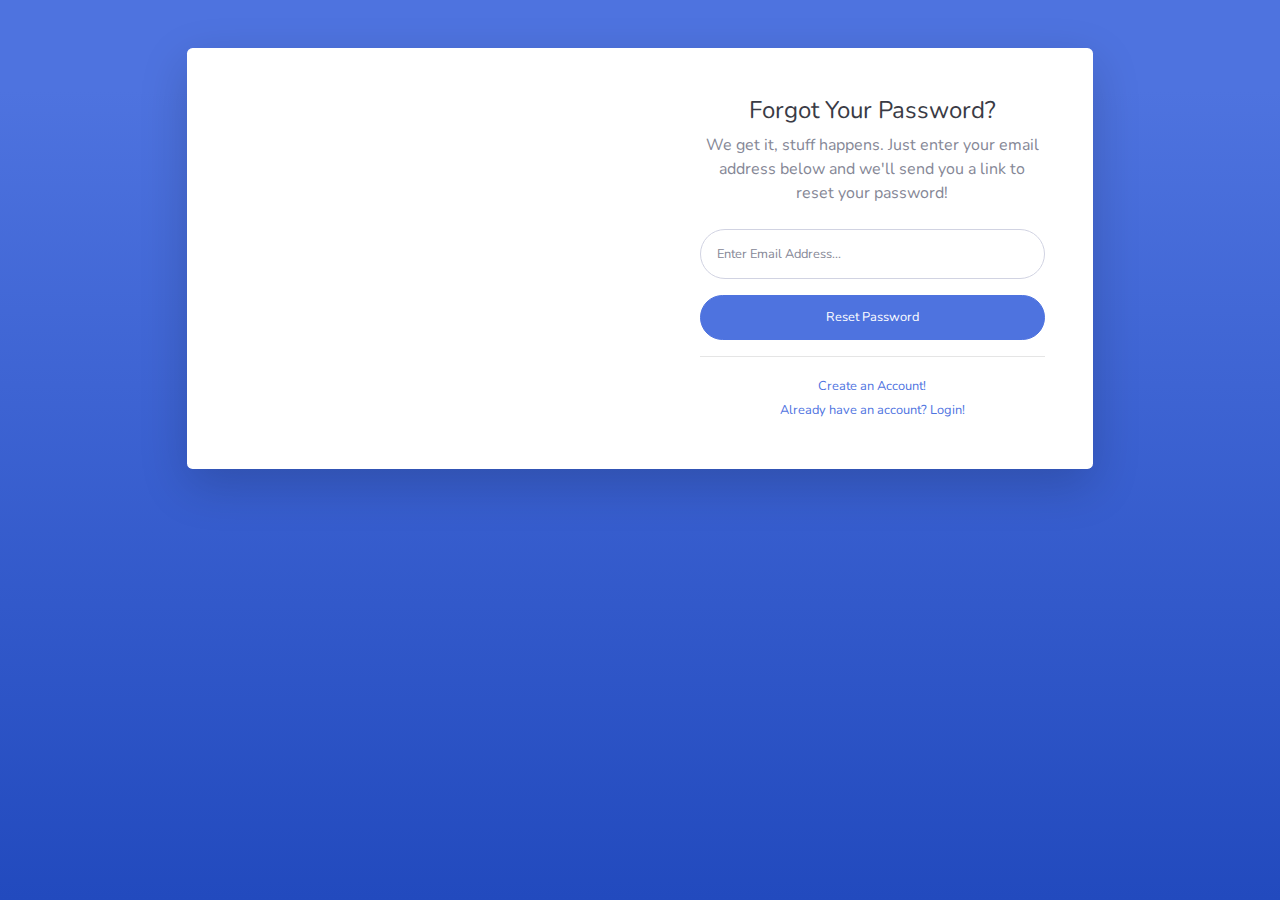
<file: forgot-password.html>
<!DOCTYPE html>
<html lang="en">

<head>

  <meta charset="utf-8">
  <meta http-equiv="X-UA-Compatible" content="IE=edge">
  <meta name="viewport" content="width=device-width, initial-scale=1, shrink-to-fit=no">
  <meta name="description" content="">
  <meta name="author" content="">

  <title>SB Admin 2 - Forgot Password</title>

  <!-- Custom fonts for this template-->
  <link href="vendor/fontawesome-free/css/all.min.css" rel="stylesheet" type="text/css">
  <link href="https://fonts.googleapis.com/css?family=Nunito:200,200i,300,300i,400,400i,600,600i,700,700i,800,800i,900,900i" rel="stylesheet">

  <!-- Custom styles for this template-->
  <link href="css/sb-admin-2.min.css" rel="stylesheet">

</head>

<body class="bg-gradient-primary">

  <div class="container">

    <!-- Outer Row -->
    <div class="row justify-content-center">

      <div class="col-xl-10 col-lg-12 col-md-9">

        <div class="card o-hidden border-0 shadow-lg my-5">
          <div class="card-body p-0">
            <!-- Nested Row within Card Body -->
            <div class="row">
              <div class="col-lg-6 d-none d-lg-block bg-password-image"></div>
              <div class="col-lg-6">
                <div class="p-5">
                  <div class="text-center">
                    <h1 class="h4 text-gray-900 mb-2">Forgot Your Password?</h1>
                    <p class="mb-4">We get it, stuff happens. Just enter your email address below and we'll send you a link to reset your password!</p>
                  </div>
                  <form class="user">
                    <div class="form-group">
                      <input type="email" class="form-control form-control-user" id="exampleInputEmail" aria-describedby="emailHelp" placeholder="Enter Email Address...">
                    </div>
                    <a href="login.html" class="btn btn-primary btn-user btn-block">
                      Reset Password
                    </a>
                  </form>
                  <hr>
                  <div class="text-center">
                    <a class="small" href="register.html">Create an Account!</a>
                  </div>
                  <div class="text-center">
                    <a class="small" href="login.html">Already have an account? Login!</a>
                  </div>
                </div>
              </div>
            </div>
          </div>
        </div>

      </div>

    </div>

  </div>

  <!-- Bootstrap core JavaScript-->
  <script src="vendor/jquery/jquery.min.js"></script>
  <script src="vendor/bootstrap/js/bootstrap.bundle.min.js"></script>

  <!-- Core plugin JavaScript-->
  <script src="vendor/jquery-easing/jquery.easing.min.js"></script>

  <!-- Custom scripts for all pages-->
  <script src="js/sb-admin-2.min.js"></script>

</body>

</html>
</file>
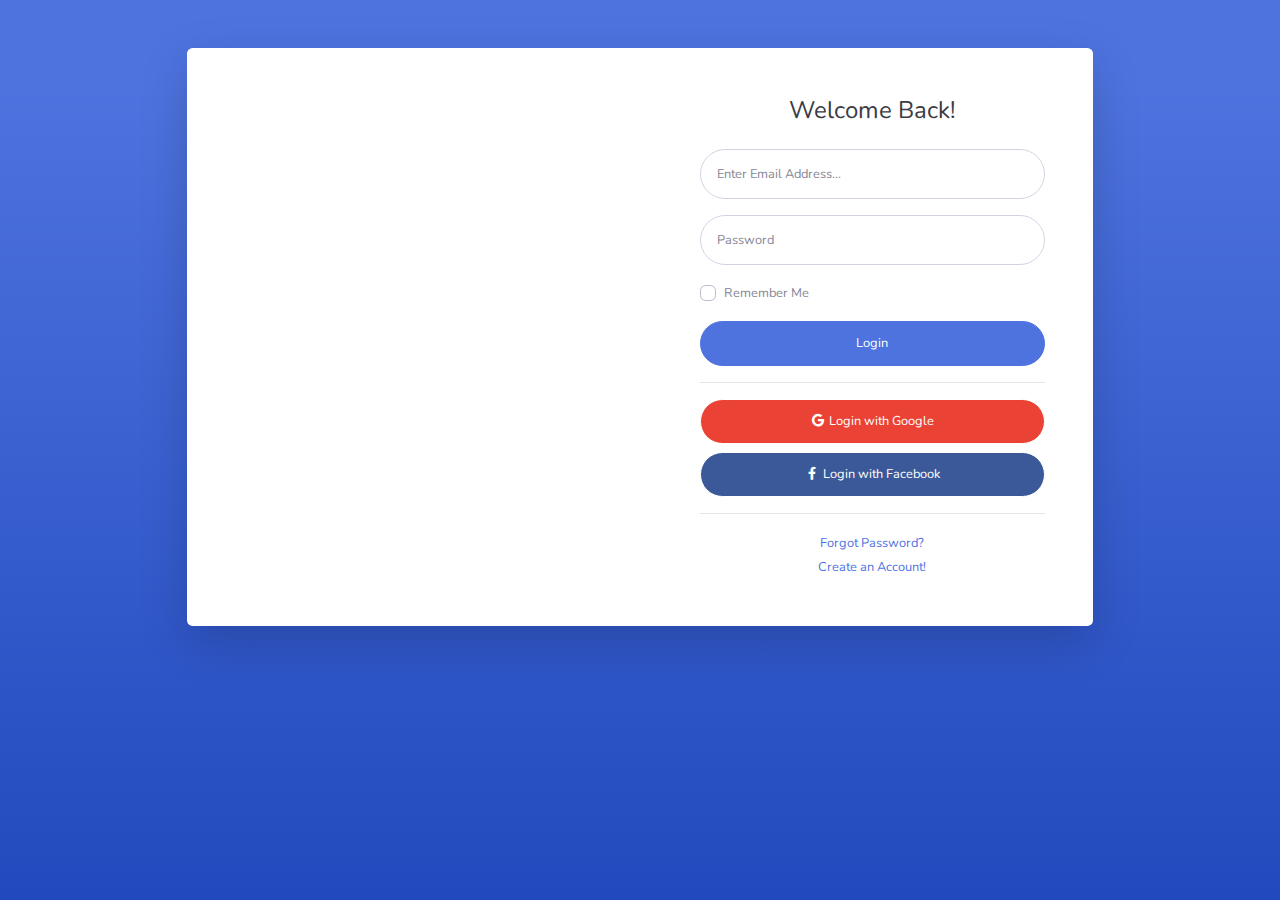
<file: login.html>
<!DOCTYPE html>
<html lang="en">

<head>

  <meta charset="utf-8">
  <meta http-equiv="X-UA-Compatible" content="IE=edge">
  <meta name="viewport" content="width=device-width, initial-scale=1, shrink-to-fit=no">
  <meta name="description" content="">
  <meta name="author" content="">

  <title>Admin Panel - Login</title>

  <!-- Custom fonts for this template-->
  <link href="vendor/fontawesome-free/css/all.min.css" rel="stylesheet" type="text/css">
  <link href="https://fonts.googleapis.com/css?family=Nunito:200,200i,300,300i,400,400i,600,600i,700,700i,800,800i,900,900i" rel="stylesheet">

  <!-- Custom styles for this template-->
  <link href="css/sb-admin-2.min.css" rel="stylesheet">

</head>

<body class="bg-gradient-primary">

  <div class="container">

    <!-- Outer Row -->
    <div class="row justify-content-center">

      <div class="col-xl-10 col-lg-12 col-md-9">

        <div class="card o-hidden border-0 shadow-lg my-5">
          <div class="card-body p-0">
            <!-- Nested Row within Card Body -->
            <div class="row">
              <div class="col-lg-6 d-none d-lg-block bg-login-image"></div>
              <div class="col-lg-6">
                <div class="p-5">
                  <div class="text-center">
                    <h1 class="h4 text-gray-900 mb-4">Welcome Back!</h1>
                  </div>
                  <form class="user">
                    <div class="form-group">
                      <input type="email" class="form-control form-control-user" id="exampleInputEmail" aria-describedby="emailHelp" placeholder="Enter Email Address...">
                    </div>
                    <div class="form-group">
                      <input type="password" class="form-control form-control-user" id="exampleInputPassword" placeholder="Password">
                    </div>
                    <div class="form-group">
                      <div class="custom-control custom-checkbox small">
                        <input type="checkbox" class="custom-control-input" id="customCheck">
                        <label class="custom-control-label" for="customCheck">Remember Me</label>
                      </div>
                    </div>
                    <a href="index.html" class="btn btn-primary btn-user btn-block">
                      Login
                    </a>
                    <hr>
                    <a href="index.html" class="btn btn-google btn-user btn-block">
                      <i class="fab fa-google fa-fw"></i> Login with Google
                    </a>
                    <a href="index.html" class="btn btn-facebook btn-user btn-block">
                      <i class="fab fa-facebook-f fa-fw"></i> Login with Facebook
                    </a>
                  </form>
                  <hr>
                  <div class="text-center">
                    <a class="small" href="forgot-password.html">Forgot Password?</a>
                  </div>
                  <div class="text-center">
                    <a class="small" href="register.html">Create an Account!</a>
                  </div>
                </div>
              </div>
            </div>
          </div>
        </div>

      </div>

    </div>

  </div>

  <!-- Bootstrap core JavaScript-->
  <script src="vendor/jquery/jquery.min.js"></script>
  <script src="vendor/bootstrap/js/bootstrap.bundle.min.js"></script>

  <!-- Core plugin JavaScript-->
  <script src="vendor/jquery-easing/jquery.easing.min.js"></script>

  <!-- Custom scripts for all pages-->
  <script src="js/sb-admin-2.min.js"></script>

</body>

</html>
</file>
